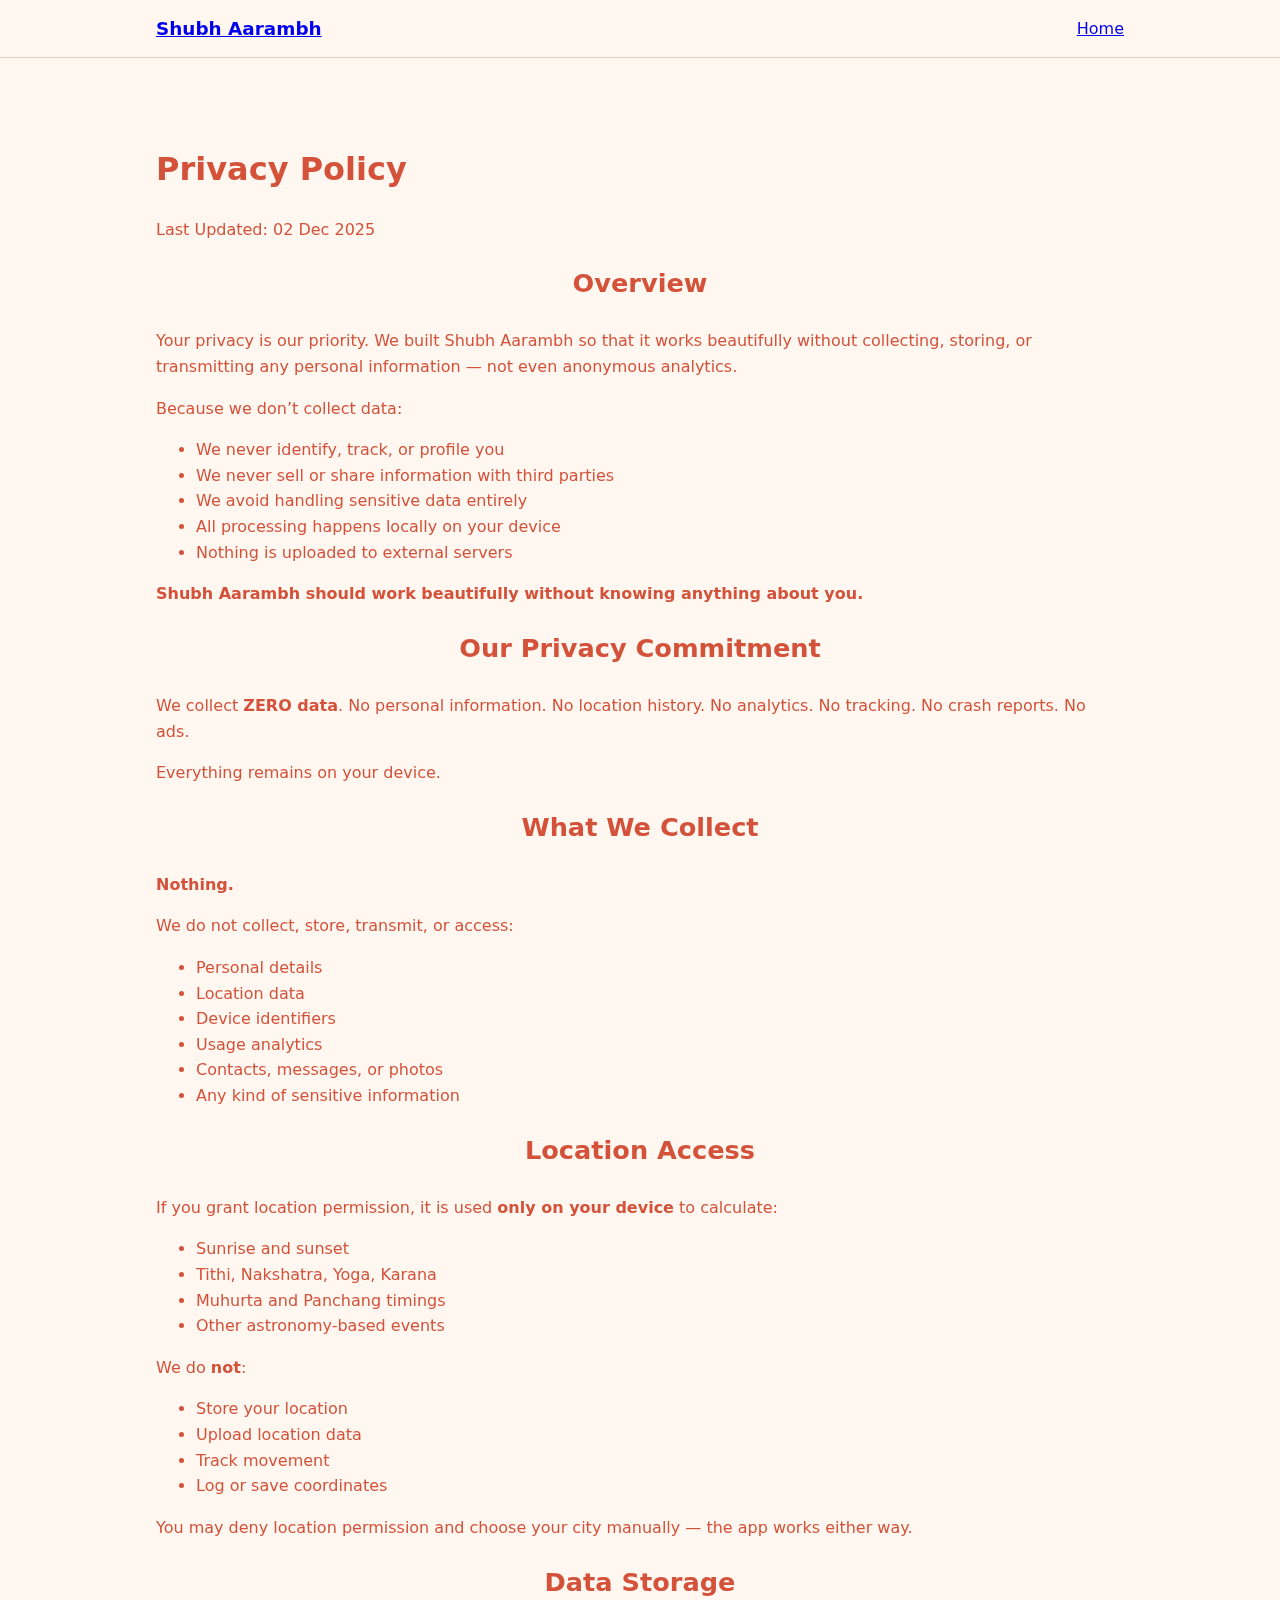
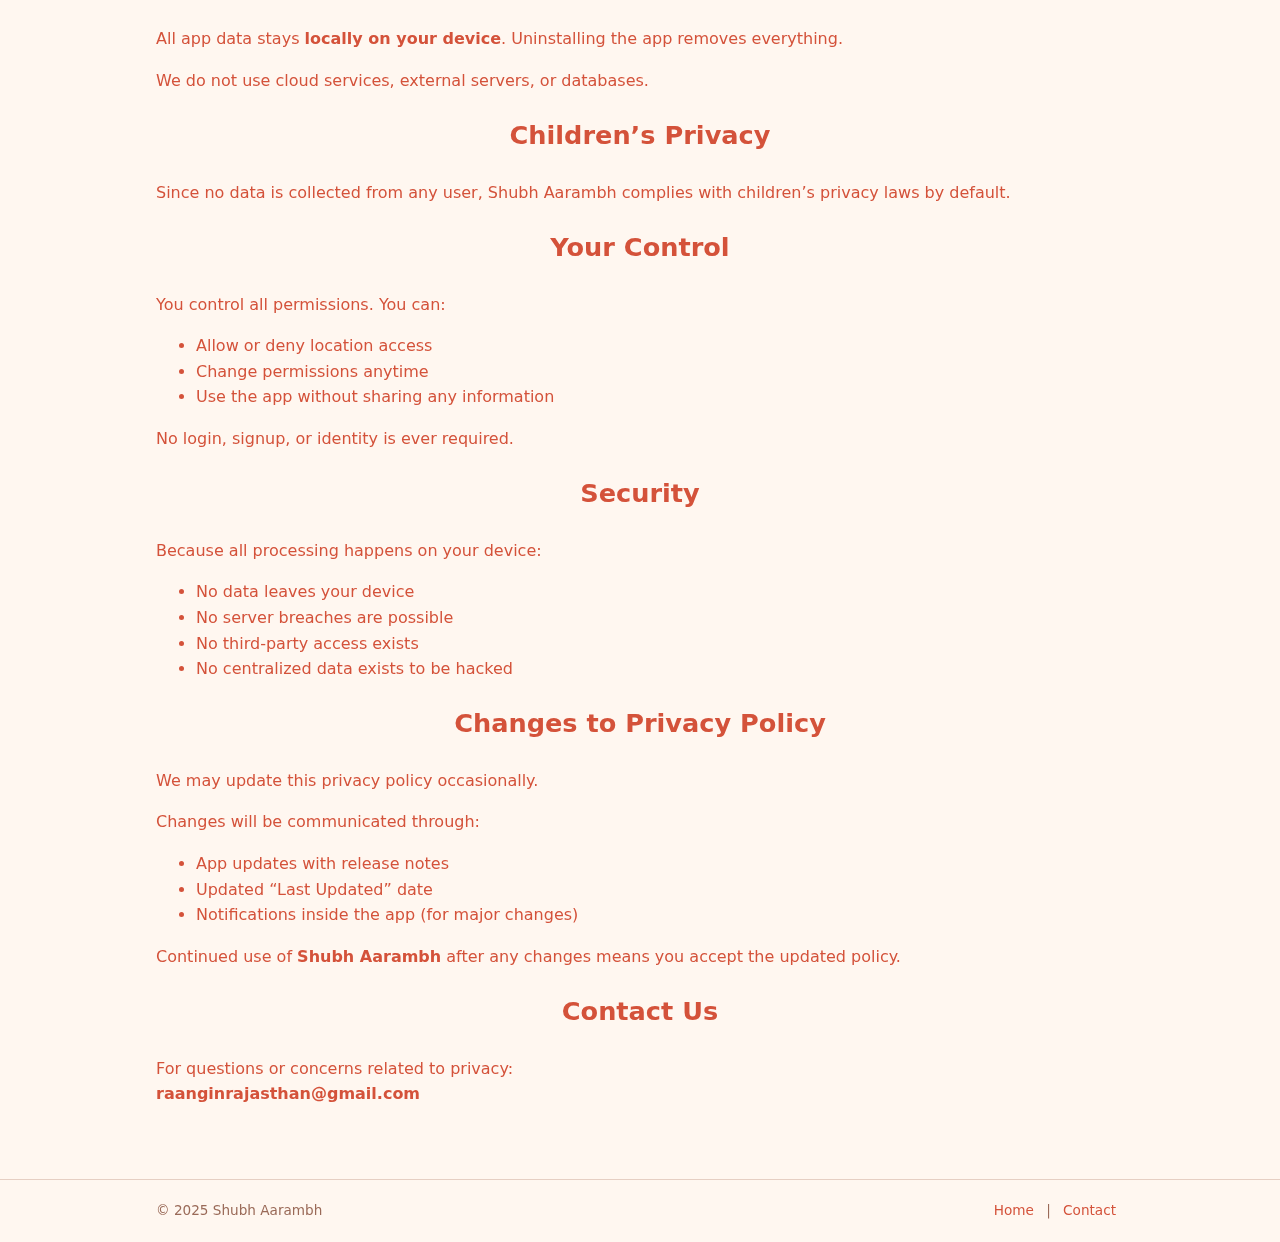
<file: privacy.html>
<!DOCTYPE html>
<html lang="en">
<head>
<meta charset="UTF-8" />
<meta name="viewport" content="width=device-width, initial-scale=1.0" />

<title>Privacy Policy – Shubh Aarambh</title>
<meta name="description"
      content="Privacy Policy for Shubh Aarambh – a privacy-first Hindu Panchang app." />

<link rel="stylesheet" href="assets/css/styles.css" />
</head>

<body>

<!-- NAVBAR -->
<header class="navbar">
    <div class="nav-container">
        <a href="index.html" class="nav-title nav-home">Shubh Aarambh</a>
		<div class="nav-actions">
			<a href="index.html" class="nav-link">Home</a>
		</div>
    </div>
</header>

<div class="container">

<section class="privacy-page">

    <!-- PAGE HEADER -->
    <header class="policy-header">
        <h1>Privacy Policy</h1>
        <p class="last-updated">Last Updated: 02 Dec 2025</p>
    </header>

    <!-- OVERVIEW -->
    <h2>Overview</h2>
    <p>
        Your privacy is our priority. We built Shubh Aarambh so that it works
        beautifully without collecting, storing, or transmitting any personal
        information — not even anonymous analytics.
    </p>

    <p>Because we don’t collect data:</p>
    <ul>
        <li>We never identify, track, or profile you</li>
        <li>We never sell or share information with third parties</li>
        <li>We avoid handling sensitive data entirely</li>
        <li>All processing happens locally on your device</li>
        <li>Nothing is uploaded to external servers</li>
    </ul>

    <p>
        <strong>Shubh Aarambh should work beautifully without knowing anything about you.</strong>
    </p>

    <!-- PRIVACY COMMITMENT -->
    <h2>Our Privacy Commitment</h2>
    <p>
        We collect <strong>ZERO data</strong>.
        No personal information.
        No location history.
        No analytics.
        No tracking.
        No crash reports.
        No ads.
    </p>

    <p>Everything remains on your device.</p>

    <!-- DATA COLLECTION -->
    <h2>What We Collect</h2>
    <p><strong>Nothing.</strong></p>

    <p>We do not collect, store, transmit, or access:</p>
    <ul>
        <li>Personal details</li>
        <li>Location data</li>
        <li>Device identifiers</li>
        <li>Usage analytics</li>
        <li>Contacts, messages, or photos</li>
        <li>Any kind of sensitive information</li>
    </ul>

    <!-- LOCATION -->
    <h2>Location Access</h2>
    <p>
        If you grant location permission, it is used
        <strong>only on your device</strong> to calculate:
    </p>
    <ul>
        <li>Sunrise and sunset</li>
        <li>Tithi, Nakshatra, Yoga, Karana</li>
        <li>Muhurta and Panchang timings</li>
        <li>Other astronomy-based events</li>
    </ul>

    <p>We do <strong>not</strong>:</p>
    <ul>
        <li>Store your location</li>
        <li>Upload location data</li>
        <li>Track movement</li>
        <li>Log or save coordinates</li>
    </ul>

    <p>
        You may deny location permission and choose your city manually —
        the app works either way.
    </p>

    <!-- STORAGE -->
    <h2>Data Storage</h2>
    <p>
        All app data stays <strong>locally on your device</strong>.
        Uninstalling the app removes everything.
    </p>

    <p>
        We do not use cloud services, external servers, or databases.
    </p>

    <!-- CHILDREN -->
    <h2>Children’s Privacy</h2>
    <p>
        Since no data is collected from any user, Shubh Aarambh complies
        with children’s privacy laws by default.
    </p>

    <!-- USER CONTROL -->
    <h2>Your Control</h2>
    <p>You control all permissions. You can:</p>
    <ul>
        <li>Allow or deny location access</li>
        <li>Change permissions anytime</li>
        <li>Use the app without sharing any information</li>
    </ul>

    <p>No login, signup, or identity is ever required.</p>

    <!-- SECURITY -->
    <h2>Security</h2>
    <p>Because all processing happens on your device:</p>
    <ul>
        <li>No data leaves your device</li>
        <li>No server breaches are possible</li>
        <li>No third-party access exists</li>
        <li>No centralized data exists to be hacked</li>
    </ul>

    <!-- CHANGES -->
    <h2>Changes to Privacy Policy</h2>
    <p>We may update this privacy policy occasionally.</p>

    <p>Changes will be communicated through:</p>
    <ul>
        <li>App updates with release notes</li>
        <li>Updated “Last Updated” date</li>
        <li>Notifications inside the app (for major changes)</li>
    </ul>

    <p>
        Continued use of <strong>Shubh Aarambh</strong>
        after any changes means you accept the updated policy.
    </p>

    <!-- CONTACT -->
    <h2>Contact Us</h2>
    <p>
        For questions or concerns related to privacy:<br />
        <strong>raanginrajasthan@gmail.com</strong>
    </p>

</section>

</div>

<!-- FOOTER -->
<footer>
    <div class="footer-inner">
        <div>© 2025 Shubh Aarambh</div>
        <div>
            <a href="index.html">Home</a> |
            <a href="mailto:raanginrajasthan@gmail.com">Contact</a>
        </div>
    </div>
</footer>

</body>
</html>
</file>
<file: assets/css/styles.css>
:root { 
    --bg: #fff7f0;
    --text: #d4523a;
    --muted: #9a6a58;
    --border: #e6cfc3;
    --card: rgba(255, 247, 240, 0.95);
}

/* ---------- BASE ---------- */

* {
    box-sizing: border-box;
}

html, body {
    height: 100%;
}

body {
    margin: 0;
    font-family: system-ui, -apple-system, BlinkMacSystemFont,
                 "Segoe UI", Roboto, "Noto Sans",
                 "Noto Sans Devanagari", sans-serif;
    background: var(--bg);
    color: var(--text);
    line-height: 1.6;

    /* 🔑 CRITICAL FIX */
    display: flex;
    flex-direction: column;

    padding-top: 56px;
}

@media (max-width: 768px) {
    body {
        padding-top: 60px;
    }
}

/* Main content area */
.container {
    max-width: 1000px;
    margin: auto;
    padding: 24px 16px;
    position: relative;
    z-index: 1;

    /* 🔑 THIS keeps footer visible */
    flex: 1;
    width: 100%;
}

/* ---------- REVEAL ---------- */

.reveal {
    opacity: 0;
    transform: translateY(28px);
    transition:
        opacity 0.8s cubic-bezier(0.16,1,0.3,1),
        transform 0.8s cubic-bezier(0.16,1,0.3,1);
}

.reveal.active {
    opacity: 1;
    transform: translateY(0);
}

.delay-1 { transition-delay: 0.1s; }
.delay-2 { transition-delay: 0.2s; }
.delay-3 { transition-delay: 0.3s; }

/* ---------- HERO ---------- */

.hero {
    text-align: center;
    padding: 96px 16px 72px;
}

.hero-title {
    font-size: clamp(2.6rem, 6vw, 4.2rem);
    font-weight: 700;
    line-height: 1.1;
    letter-spacing: -0.02em;
    margin-bottom: 18px;
}

.hero-subtitle {
    font-size: 1.2rem;
    color: var(--muted);
    margin-bottom: 14px;
}

.tagline {
    max-width: 680px;
    margin: 0 auto 32px;
    font-size: 1rem;
    color: #8a5a4a;
}

/* ---------- GRADIENT TEXT ---------- */

.gradient-text {
    background: linear-gradient(39deg, #d4523a, #ff892e, #d4523a);
    background-size: 200% auto;
    -webkit-background-clip: text;
    -webkit-text-fill-color: transparent;
    animation: gradientMove 6s ease infinite;
}

@keyframes gradientMove {
    0% { background-position: 0% center; }
    50% { background-position: 100% center; }
    100% { background-position: 0% center; }
}

/* ---------- CTA ---------- */

.cta {
    display: flex;
    justify-content: center;
    gap: 18px;
}

.cta img {
    height: 56px;
}

/* ---------- SECTIONS ---------- */

section {
    margin-top: 64px;
}

section h2 {
    text-align: center;
    font-size: 1.6rem;
    margin-bottom: 24px;
}

/* ---------- FEATURES ---------- */

.features {
    display: grid;
    grid-template-columns: repeat(auto-fit, minmax(220px, 1fr));
    gap: 18px;
}

.card {
    background: var(--card);
    border: 1px solid var(--border);
    border-radius: 12px;
    padding: 18px;
    transition: transform 0.25s ease, box-shadow 0.25s ease;
}

.card:hover {
    transform: translateY(-4px);
    box-shadow: 0 14px 32px rgba(115, 64, 52, 0.14);
}

.card h3 {
    margin: 0 0 6px;
    font-size: 1.05rem;
}

.card p {
    margin: 0;
    color: var(--muted);
    font-size: 0.95rem;
}

/* ---------- PRIVACY ---------- */

.privacy {
    max-width: 720px;
    margin: auto;
    text-align: center;
}

.privacy ul {
    list-style: none;
    padding: 0;
    margin: 16px 0 0;
}

.privacy li {
    margin: 8px 0;
    color: var(--muted);
}

/* ---------- FOOTER ---------- */

/* ---------- FOOTER ---------- */

footer {
    width: 100%;
    border-top: 1px solid var(--border);
    margin-top: 32px;              /* 🔥 reduced gap */
    padding: 20px 0;
    font-size: 0.85rem;
    color: var(--muted);
    background: transparent;
}

.footer-inner {
    max-width: 1000px;
    margin: auto;
    padding: 0 16px;

    display: flex;
    flex-direction: column;
    align-items: center;
    gap: 8px;
    text-align: center;
}

footer a {
    color: var(--text);
    text-decoration: none;
    margin: 0 8px;
    font-weight: 500;
}

footer a:hover {
    text-decoration: underline;
}

@media (min-width: 768px) {
    .footer-inner {
        flex-direction: row;
        justify-content: space-between;
        text-align: left;
    }

    .footer-inner > div:last-child {
        text-align: right;
    }
}


/* ---------- NAVBAR ---------- */

.navbar {
    position: fixed;
    top: 0;
    left: 0;
    right: 0;
    z-index: 100;
    background: rgba(255, 247, 240, 0.85);
    backdrop-filter: blur(5px) saturate(1.05);
    -webkit-backdrop-filter: blur(10px) saturate(1.05);
    border-bottom: 1px solid var(--border);
}

.nav-container {
    max-width: 1000px;
    margin: auto;
    padding: 14px 16px;
    display: flex;
    align-items: center;
    justify-content: space-between;
}

.nav-title {
    font-size: 1.15rem;
    font-weight: 600;
}

.nav-cta {
    font-size: 0.9rem;
    font-weight: 500;
    color: var(--bg);
    background: var(--text);
    padding: 4px 14px;
    border-radius: 15px;
    text-decoration: none;
}

/* ---------- BACKGROUND SPOTS ---------- */

.bg-spots {
    position: fixed;
    inset: 0;
    pointer-events: none;
    z-index: 0;
    overflow: hidden;
}

.bg-spot {
    position: absolute;
    border-radius: 50%;
    filter: blur(120px);
    opacity: 0.35;
}

.bg-spot.one {
    background: #e6a57e;
    width: 320px;
    height: 320px;
    top: -80px;
    left: -80px;
}

.bg-spot.two {
    background: #d8b08c;
    width: 320px;
    height: 320px;
    top: 120px;
    right: -100px;
}

.bg-spot.three {
    background: #FFB300;
    width: 420px;
    height: 420px;
    top: 45%;
    left: 50%;
    transform: translate(-50%, -20%);
    opacity: 0.25;
}

@media (max-width: 768px) {
    .bg-spot {
        filter: blur(90px);
        opacity: 0.22;
    }
}
</file>
